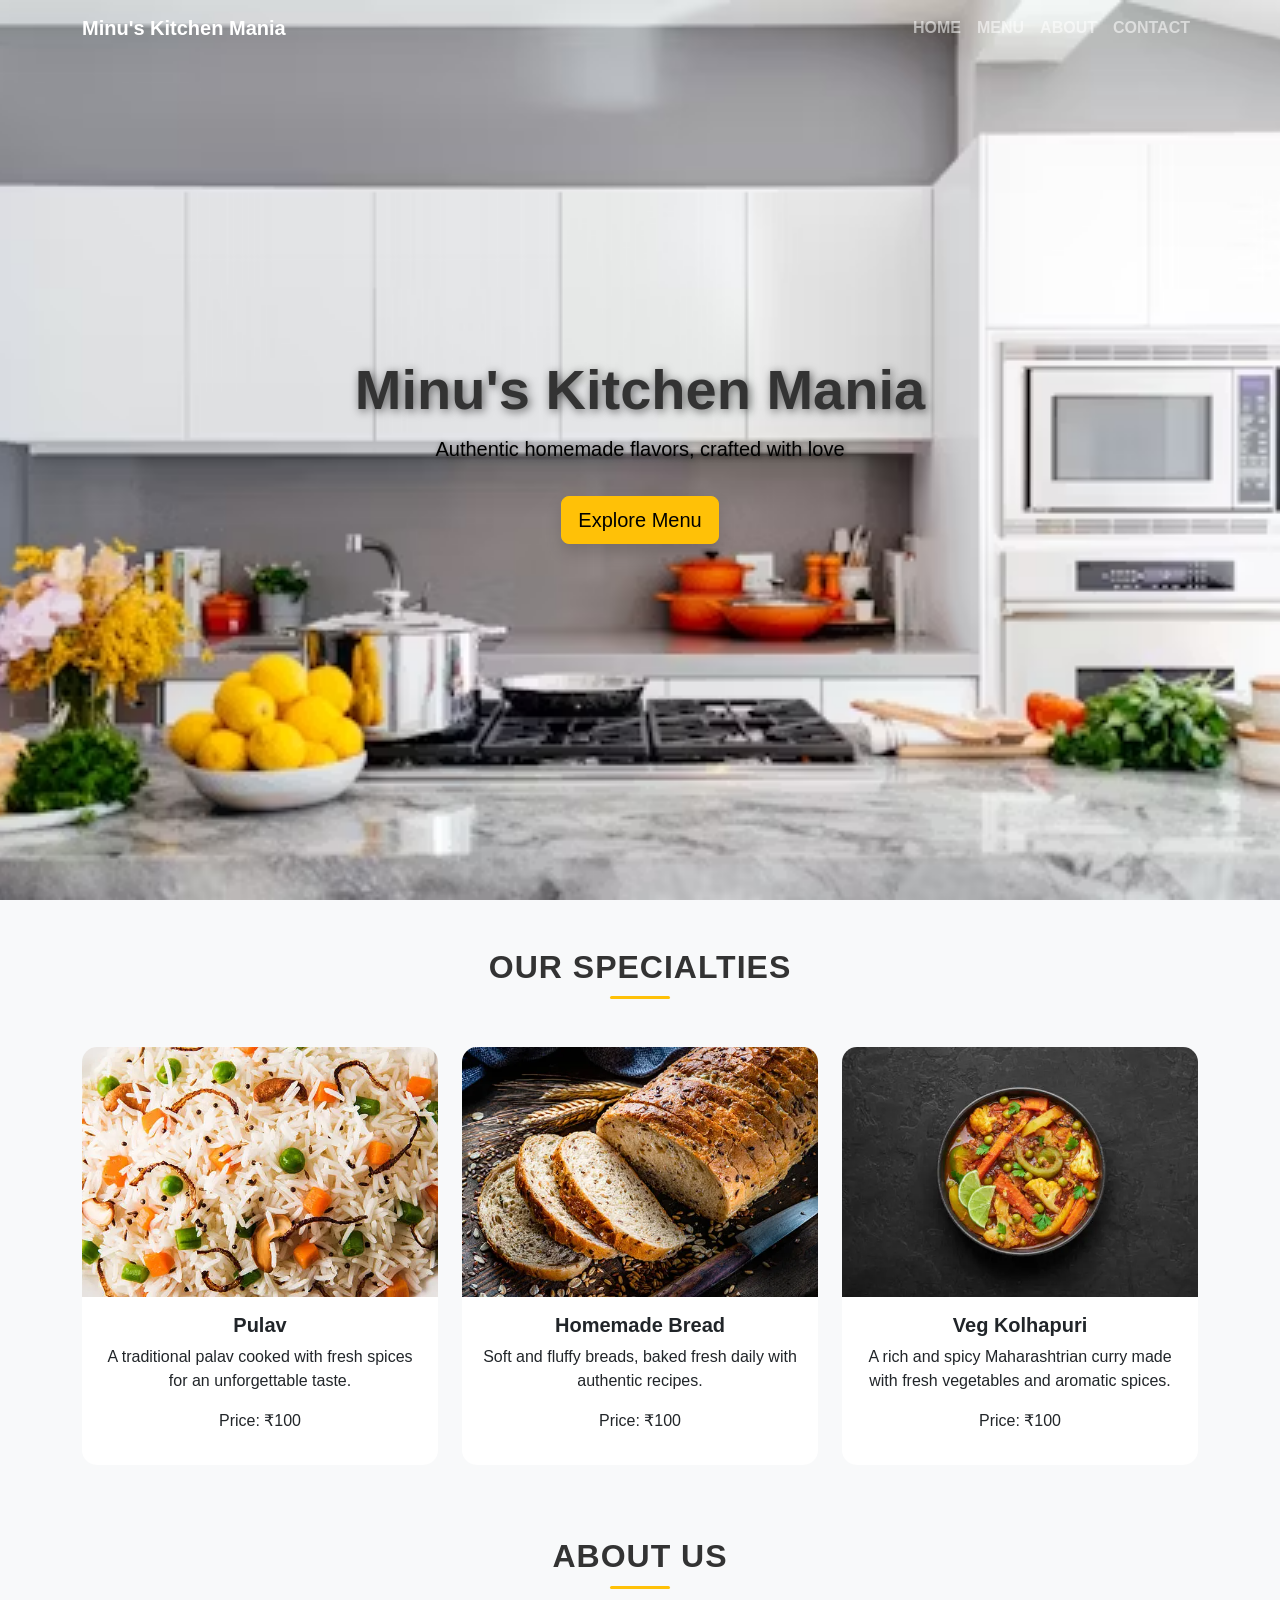
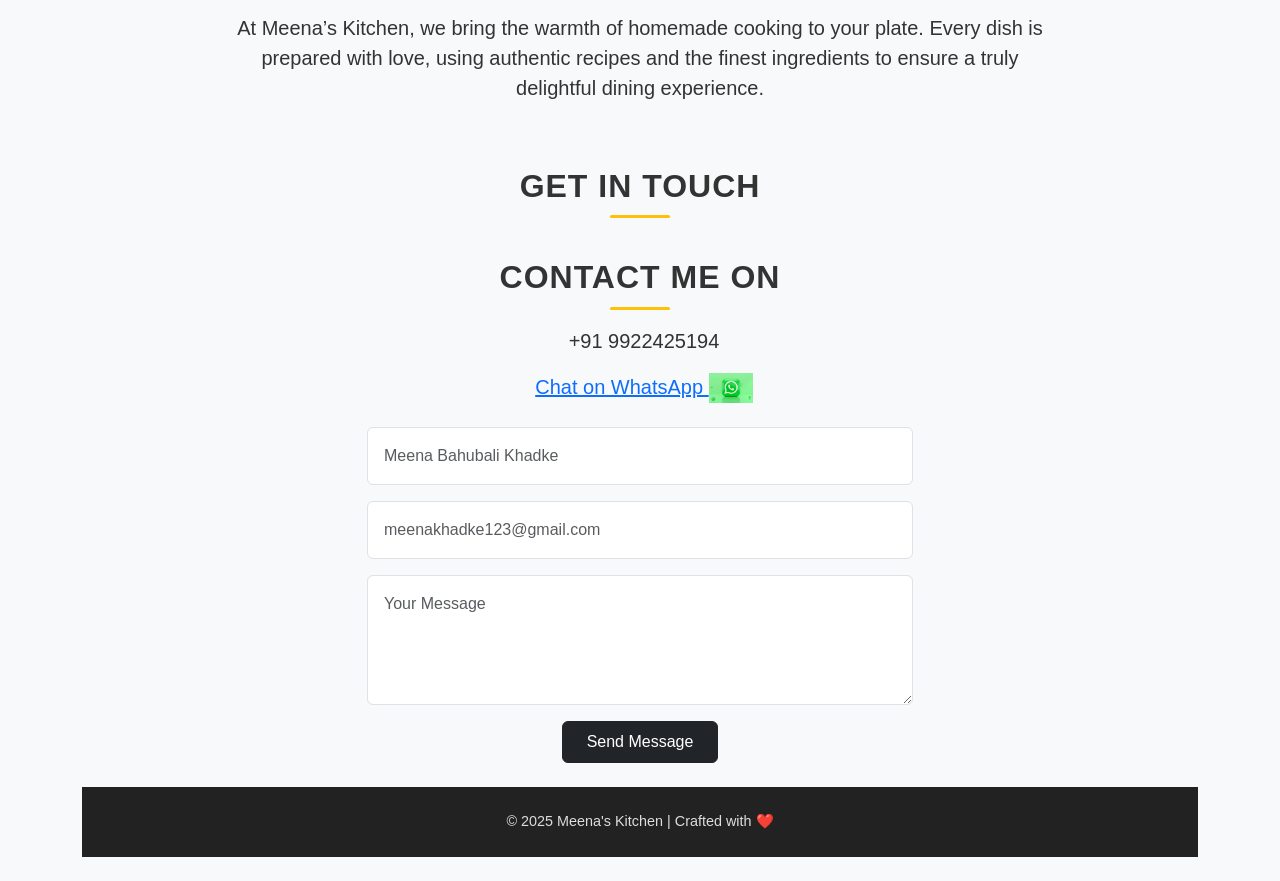
<file: index.html>
<!DOCTYPE html>
<html lang="en">
<head>
  <meta charset="UTF-8">
  <meta name="viewport" content="width=device-width, initial-scale=1.0">
  <title>Minu's Kitchen Mania</title>
  <link rel="stylesheet" href="https://cdn.jsdelivr.net/npm/bootstrap@5.3.2/dist/css/bootstrap.min.css">
  <link rel="stylesheet" href="style.css">
  <link rel="shortcut icon" href="./images/photo-1665768976778-22ab017f915a.avif" type="image/x-icon">
</head>
<body>
  <!-- Navbar -->
  <nav class="navbar navbar-expand-lg navbar-dark fixed-top">
    <div class="container">
      <a class="navbar-brand fw-bold" href="#">Minu's Kitchen Mania</a>
      <button class="navbar-toggler" type="button" data-bs-toggle="collapse" data-bs-target="#navbarNav">
        <span class="navbar-toggler-icon"></span>
      </button>
      <div class="collapse navbar-collapse" id="navbarNav">
        <ul class="navbar-nav ms-auto text-uppercase fw-semibold">
          <li class="nav-item"><a class="nav-link" href="#home">Home</a></li>
          <li class="nav-item"><a class="nav-link" href="#menu">Menu</a></li>
          <li class="nav-item"><a class="nav-link" href="#about">About</a></li>
          <li class="nav-item"><a class="nav-link" href="#contact">Contact</a></li>
        </ul>
      </div>
    </div>
  </nav>

  <!-- Hero Section -->
  <header id="home" class="hero d-flex align-items-center text-center">
    <div class="container">
      <h1 class="display-2 fw-bold">Minu's Kitchen Mania</h1>
      <p class="lead">Authentic homemade flavors, crafted with love</p>
      <a href="#menu" class="btn btn-warning btn-lg shadow mt-3">Explore Menu</a>
    </div>
  </header>

  <!-- Menu Section -->
  <section id="menu" class="py-5">
    <div class="container text-center">
      <h2 class="mb-5 section-title">Our Specialties</h2>
      <div class="row g-4">
        <div class="col-md-4">
          <div class="card menu-card h-100">
            <img src="./images/istockphoto-495202302-612x612.webp" class="card-img-top" alt="Spicy Curry">
            <div class="card-body">
              <h5 class="card-title fw-bold">Pulav</h5>
              <p class="card-text">A traditional palav cooked with fresh spices for an unforgettable taste.</p>
              <p>Price: ₹100</p>
            </div>
          </div>
        </div>
        <div class="col-md-4">
          <div class="card menu-card h-100">
            <img src="./images/istockphoto-1223423223-612x612.webp" class="card-img-top" alt="Homemade Bread">
            <div class="card-body">
              <h5 class="card-title fw-bold">Homemade Bread</h5>
              <p class="card-text">Soft and fluffy breads, baked fresh daily with authentic recipes.</p>
              <p>Price: ₹100</p>
            </div>
          </div>
        </div>
        <div class="col-md-4">
          <div class="card menu-card h-100">
            <img src="./images/istockphoto-1278584350-612x612.webp" class="card-img-top" alt="Veg Kolhapuri">
            <div class="card-body">
              <h5 class="card-title fw-bold">Veg Kolhapuri</h5>
              <p class="card-text">A rich and spicy Maharashtrian curry made with fresh vegetables and aromatic spices.</p>
              <p>Price: ₹100</p>
            </div>
          </div>
        </div>
      </div>
    </div>
  </section>

  <!-- About Section -->
  <section id="about" class="py-4 bg-light">
    <div class="container text-center">
      <h2 class="section-title mb-4">About Us</h2>
      <p class="lead mx-auto w-75">At Meena’s Kitchen, we bring the warmth of homemade cooking to your plate. Every dish is prepared with love, using authentic recipes and the finest ingredients to ensure a truly delightful dining experience.</p>
    </div>
  </section>

  <!-- Contact Section -->
<section id="contact" class="py-4">
  <div class="container text-center">
    <h2 class="section-title mb-3">Get in Touch</h2>
    <!-- Contact Section -->
<section id="contact" class="py-4">
  <div class="container text-center">
    <h2 class="section-title mb-3">Contact Me On</h2>

    <!-- Contact Info -->
    <p class="lead mb-3">
      <i class="bi bi-telephone-fill me-2"></i> +91 9922425194
    </p>
    <p class="lead mb-4">
      <a href="https://wa.me/919922425194" target="_blank" class="whatsapp-btn">
  <i class="bi bi-whatsapp me-2"></i> Chat on WhatsApp
</a>
<img src="./images/photo-1661862649743-2799867c32b0.avif" height="30px" alt="">
    </p>

    <!-- Contact Form -->
    <form id="contactForm" class="col-lg-6 mx-auto">
      <input type="text" class="form-control mb-3 p-3" placeholder="Meena Bahubali Khadke" required>
      <input type="email" class="form-control mb-3 p-3" placeholder="meenakhadke123@gmail.com" required>
      <textarea class="form-control mb-3 p-3" rows="4" placeholder="Your Message"></textarea>
      <button type="submit" class="btn btn-dark px-4 py-2">Send Message</button>
    </form>
  </div>
</section>
  <!-- Footer -->
  <footer class="footer text-center py-4">
    <p class="mb-0">&copy; 2025 Meena's Kitchen | Crafted with ❤️</p>
  </footer>

  <script src="https://cdn.jsdelivr.net/npm/bootstrap@5.3.2/dist/js/bootstrap.bundle.min.js"></script>
  <script src="script.js"></script>
</body>
</html>
</file>
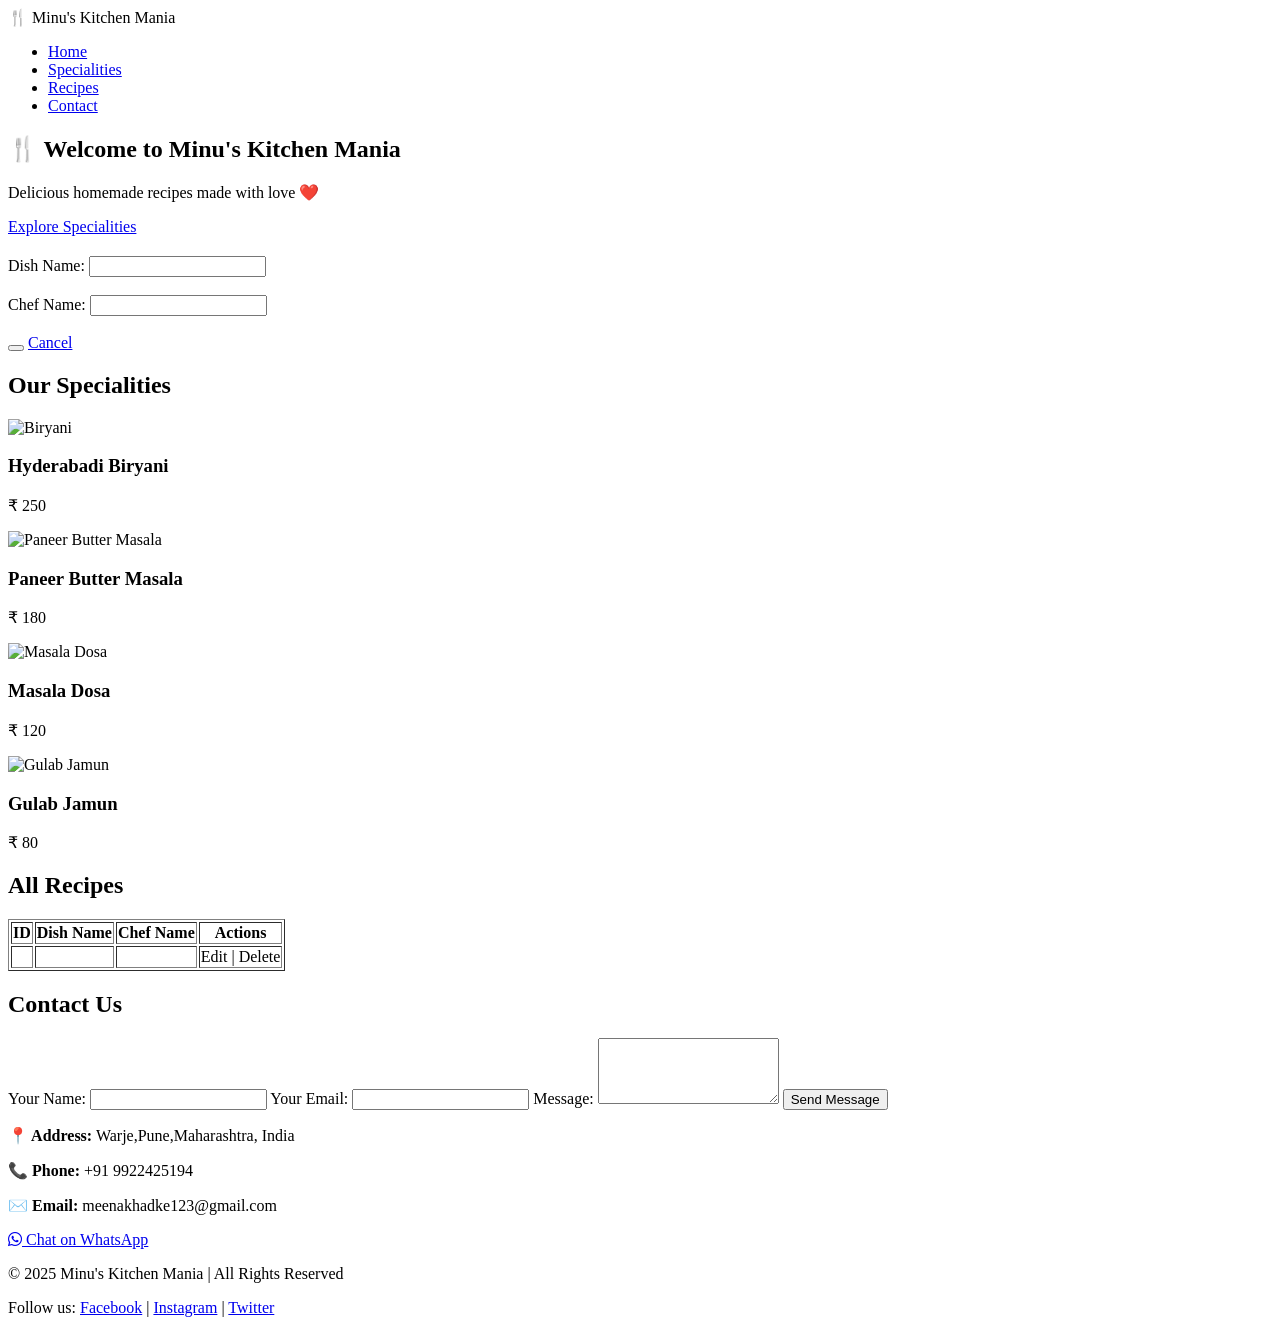
<file: minu-s-kitchen-mania/target/classes/templates/index.html>
<!DOCTYPE html>
<html lang="en" xmlns:th="https://www.thymeleaf.org">
<head>
    <meta charset="UTF-8">
    <title>Minu's Kitchen Mania</title>
    <link rel="stylesheet" th:href="@{/style.css}">
    <link rel="icon" type="image/x-icon" th:href="@{/favicon.ico}">
    <link rel="apple-touch-icon" sizes="180x180" th:href="@{/favicon.png}">

</head>
<body>

<!-- Navigation Bar -->
<nav class="navbar">
    <div class="logo">🍴 Minu's Kitchen Mania</div>
    <ul class="nav-links">
        <li><a href="#hero">Home</a></li>
        <li><a href="#speciality">Specialities</a></li>
        <li><a href="#recipes">Recipes</a></li>
        <li><a href="#contact">Contact</a></li>
    </ul>
</nav>

<!-- Hero Section -->
<section id="hero" class="hero">
    <div class="hero-overlay"></div>
    <div class="hero-content">
        <h1>🍴 Welcome to Minu's Kitchen Mania</h1>
        <p>Delicious homemade recipes made with love ❤️</p>
        <a href="#speciality" class="btn">Explore Specialities</a>
    </div>
</section>

<!-- Form Section -->
<section class="form-section">
    <h2 th:text="${recipe.id} != null ? 'Edit Recipe' : 'Add a New Recipe'"></h2>

    <form th:action="${recipe.id} != null ? @{/update/{id}(id=${recipe.id})} : @{/addRecipe}"
          th:object="${recipe}" method="post">

        <input type="hidden" th:field="*{id}">

        <label>Dish Name:</label>
        <input type="text" th:field="*{dishName}" required><br><br>

        <label>Chef Name:</label>
        <input type="text" th:field="*{chefName}" required><br><br>

        <button type="submit" th:text="${recipe.id} != null ? 'Update Recipe' : 'Save Recipe'"></button>
        <a th:if="${recipe.id} != null" href="/" class="btn-cancel">Cancel</a>
    </form>
</section>

<!-- Speciality Section -->
<section id="speciality" class="speciality">
    <h2>Our Specialities</h2>
    <div class="dish-grid">
        <div class="dish-card">
            <img th:src="@{/images/veg-biryani.jpg}" alt="Biryani">
            <h3>Hyderabadi Biryani</h3>
            <p>₹ 250</p>
        </div>
        <div class="dish-card">
            <img th:src="@{/images/paneer.jpg}" alt="Paneer Butter Masala">
            <h3>Paneer Butter Masala</h3>
            <p>₹ 180</p>
        </div>
        <div class="dish-card">
            <img th:src="@{/images/dosa.jpg}" alt="Masala Dosa">
            <h3>Masala Dosa</h3>
            <p>₹ 120</p>
        </div>
        <div class="dish-card">
            <img th:src="@{/images/gulabjamun.jpg}" alt="Gulab Jamun">
            <h3>Gulab Jamun</h3>
            <p>₹ 80</p>
        </div>
    </div>
</section>

<!-- Recipe Table -->
<section id="recipes" class="recipe-list">
    <h2>All Recipes</h2>
    <table border="1">
        <tr>
            <th>ID</th>
            <th>Dish Name</th>
            <th>Chef Name</th>
            <th>Actions</th>
        </tr>
        <tr th:each="rec : ${recipes}">
            <td th:text="${rec.id}"></td>
            <td th:text="${rec.dishName}"></td>
            <td th:text="${rec.chefName}"></td>
            <td>
                <a th:href="@{/edit/{id}(id=${rec.id})}">Edit</a> |
                <a th:href="@{/delete/{id}(id=${rec.id})}">Delete</a>
            </td>
        </tr>
    </table>
</section>

<!-- Contact Section -->
<section id="contact" class="contact">
    <h2>Contact Us</h2>
    <div class="contact-container">
        <!-- Contact Form -->
        <form th:action="@{/saveContact}" th:object="${contact}" method="post" class="contact-form">
            <label for="name">Your Name:</label>
            <input type="text" id="name" th:field="*{name}" required>

            <label for="email">Your Email:</label>
            <input type="email" id="email" th:field="*{email}" required>

            <label for="message">Message:</label>
            <textarea id="message" th:field="*{message}" rows="4" required></textarea>

            <button type="submit">Send Message</button>
        </form>

        <!-- Contact Info -->
        <div class="contact-info">
            <p><strong>📍 Address:</strong> Warje,Pune,Maharashtra, India</p>
            <p><strong>📞 Phone:</strong> +91 9922425194</p>
            <p>
                <strong>✉️ Email:</strong> meenakhadke123@gmail.com
            </p>
            <p>
                <a href="https://wa.me/919922425194" target="_blank" class="whatsapp-link">
                    <i class="fab fa-whatsapp"></i> Chat on WhatsApp
                </a>
            </p>
        </div>
    </div>
</section>
<link rel="stylesheet" href="https://cdnjs.cloudflare.com/ajax/libs/font-awesome/6.4.0/css/all.min.css">

<!-- Footer -->
<footer class="footer">
    <p>© 2025 Minu's Kitchen Mania | All Rights Reserved</p>
    <p>
        Follow us:
        <a href="#">Facebook</a> |
        <a href="#">Instagram</a> |
        <a href="#">Twitter</a>
    </p>
</footer>

</body>
</html>
</file>
<file: style.css>
/* Global Styles */
body {
  font-family: 'Segoe UI', Tahoma, Geneva, Verdana, sans-serif;
  scroll-behavior: smooth;
  background-color: #f8f9fa;
  color: #333;
}

.section-title {
  font-weight: 700;
  text-transform: uppercase;
  letter-spacing: 1px;
  position: relative;
  display: inline-block;
}

.section-title::after {
  content: "";
  display: block;
  width: 60px;
  height: 3px;
  background: #ffc107;
  margin: 10px auto 0;
  border-radius: 5px;
}

/* Navbar */
.navbar {
  transition: all 0.3s ease-in-out;
  background: transparent;
}
.navbar.scrolled {
  background: rgba(5, 46, 46, 0.85) !important;
  backdrop-filter: blur(6px);
}

/* Hero */
.hero {
  position: relative;
  height: 100vh;
  display: flex;
  align-items: center;
  text-align: center;
  overflow: hidden;
}

.hero::before {
  content: "";
  position: absolute;
  inset: 0;
  background: url("./images/photo-1556911220-bff31c812dba.avif") no-repeat center center/cover;
  filter:  brightness(1);
  z-index: -1;
}

.hero h1 {
  font-size: 3.5rem;
  line-height: 1.2;
  text-shadow: 2px 2px 10px rgba(0,0,0,0.6);
}

.hero p {
  font-size: 1.25rem;
  margin-top: 10px;
  text-shadow: 1px 1px 5px rgba(0,0,0,0.5);
  color: #000;
}

/* Menu Cards */
.menu-card {
  border: none;
  border-radius: 15px;
  overflow: hidden;
  transition: transform 0.3s ease, box-shadow 0.3s ease;
}
.menu-card:hover {
  transform: translateY(-8px);
  box-shadow: 0 10px 25px rgba(0,0,0,0.2);
}
.menu-card img {
  height: 250px;
  object-fit: cover;
}

/* Footer */
.footer {
  background: #222;
  color: #ddd;
  font-size: 0.9rem;
}
</file>
